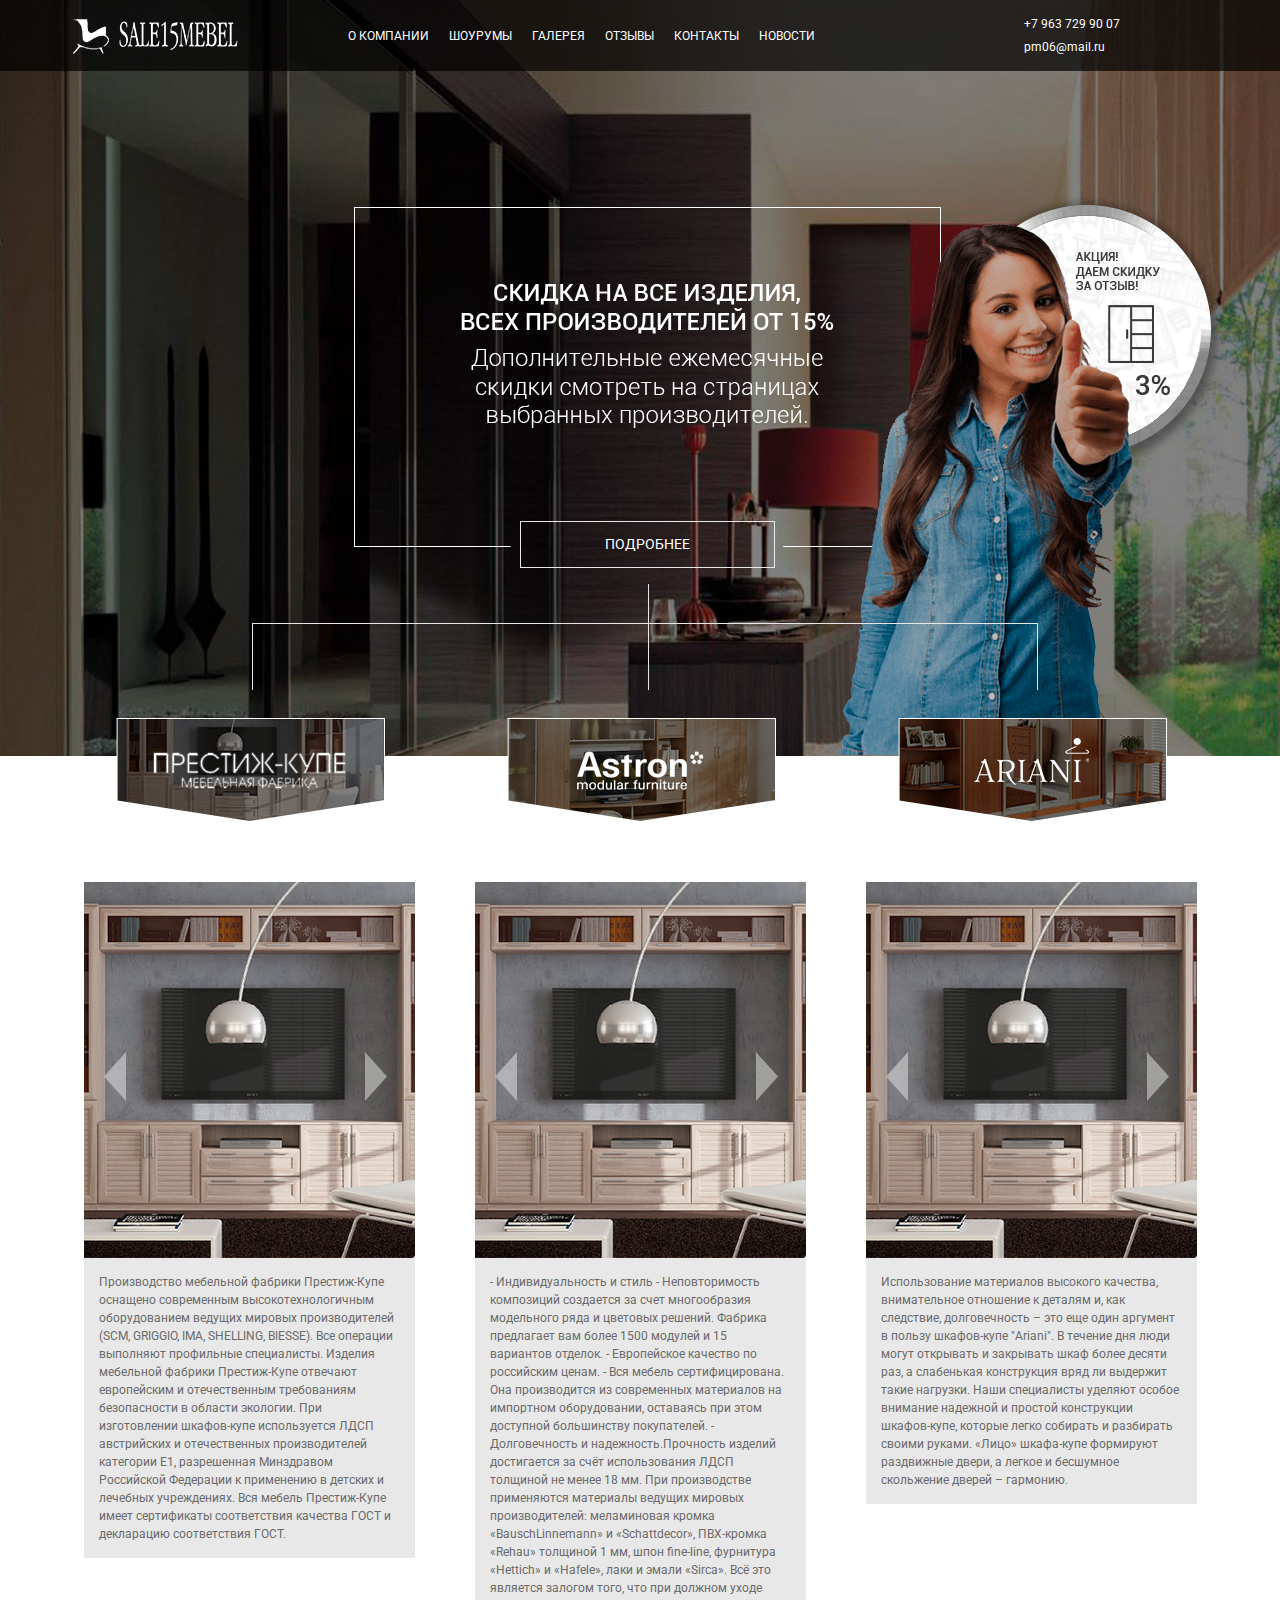
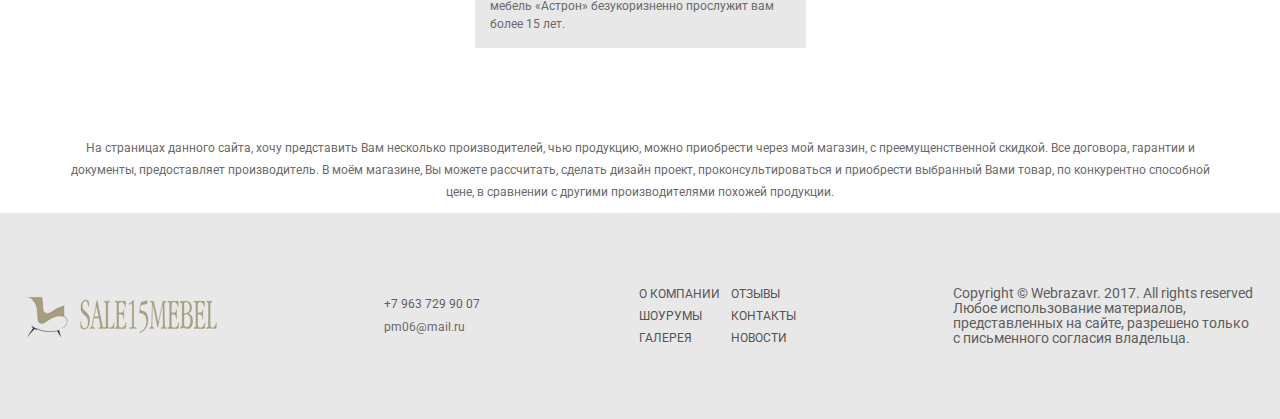
<file: index.html>
<!DOCTYPE html>
<html lang="ru">
	<head>
		<meta charset="utf-8">
		<title>SALE15MEBEL</title>
		<link href="css/normalize.css" rel="stylesheet">
		<link href="css/bootstrap.css" rel="stylesheet" >
		<link href="css/style.css" rel="stylesheet">
		<link rel="stylesheet" href="https://opensource.keycdn.com/fontawesome/4.6.3/font-awesome.min.css">
		<link rel="stylesheet" type="text/css" href="slick/slick.css"/>
    <link rel="stylesheet" type="text/css" href="slick/slick-theme.css"/>
    <link rel="stylesheet" href="css/media.css">
		<link rel="shortcut icon" href="img/favicon.ico" type="image/x-icon">
		<link href="https://fonts.googleapis.com/css?family=Roboto:400,700&amp;subset=cyrillic" rel="stylesheet">

		
		
	</head>

	<body>

	<div class="wrapper">

		<header class="header_main">


		
		<!-- MOBILE MENU -->

		<div class="toggle-mnu">
	  <i class="fa fa-bars" aria-hidden="true"></i> <!-- иконка выбрасывания -->
	                   
	  <ul class="mobile-mnu"> <!-- само меню -->
		  <i class="fa fa-times close-mnu" aria-hidden="true"></i>
		  <li class="mobile-item-menu"><a href="about_us.html">О компании</a></li>
			<li class="mobile-item-menu"><a href="show.html">Шоурумы</a></li>
			<li class="mobile-item-menu"><a href="galery.html">Галерея</a></li>
			<li class="mobile-item-menu"><a href="feedback.html">Отзывы</a></li>
			<li class="mobile-item-menu"><a href="contacts.html">Контакты</a></li>
			<li class="mobile-item-menu"><a href="news.html">Новости</a></li>		
												    
	    <div class="wr-search wr-search-mob"> <!-- поиск -->
	      <form action="#" class="formHidden">
	        <div class="search_tel">
	 		      <input type="text" name="search" placeholder="Поиск по сайту">                               
	          <button type="submit"><i class="fa fa-search" aria-hidden="true"></i></button>
	        </div>
	      </form>
	    </div> <!-- wr-search -->

	  </ul> <!-- mobile-mnu -->

	</div> <!-- toggle-mnu -->



			<!-- MENU -->

			<div class="menu">
				

					<ul class="menu_list container">
						<li>
							<div class="logo">
								<a href="index.html"><img src="img/logo.png" alt="logo"></a>
							</div>
						</li>

						<li>
							<ul class="navigation">
						
								<li class="point"><a href="about_us.html">О компании</a></li>
								<li class="point"><a href="show.html">Шоурумы</a></li>
								<li class="point"><a href="galery.html">Галерея</a></li>
								<li class="point"><a href="feedback.html">Отзывы</a></li>
								<li class="point"><a href="contacts.html">Контакты</a></li>
								<li class="point"><a href="news.html">Новости</a></li>

							</ul>

						</li>
					

						<li class="contacts"> 
							<span class="tel"><a href="tel:+79637299007" id="noblue"> <i class="fa fa-phone" aria-hidden="true"></i>+7 963 729 90 07</a></span><br>
							<span class="mail"><i class="fa fa-envelope" aria-hidden="true"></i>pm06@mail.ru</span>
						</li>

					</ul>
				</div>

		</header>

		<main class="main_page">
			<div class="cell">
				<img src="img/main.jpg" alt="" class="main_img">
				
				<div class="container">
					<img src="img/main_upon.png" alt="" class="main_upon">
					<img src="img/upon_mini.png" alt="" class="upon_mini">
					<a href="sales.html" class="btn">Подробнее</a>
				</div>

				
			</div>

			<div class="producers">
				
				<div class="first info_slider">
					<div class="icon">
						<a href="#">
							<img src="img/prestij.png" alt="">
						</a>
					</div>
					<div class="slider">
						<!-- Carousel -->
						<div id="carousel-example-generic_1" class="carousel slide carousel_comments" data-ride="carousel">
						<!-- Wrapper for slides -->
						<div class="carousel-inner">
								<div class="comment item active">
									<!-- Static Header -->
										<div class="header-text">
											<img src="img/slider.jpg" alt="Фотография" class="comments_img">
												<!-- <p>Производство мебельной фабрики Престиж-Купе оснащено современным высокотехнологичным оборудованием ведущих мировых производителей (SCM, GRIGGIO, IMA, SHELLING, BIESSE). Все операции выполняют профильные специалисты. Изделия мебельной фабрики Престиж-Купе отвечают европейским и отечественным требованиям безопасности в области экологии. При изготовлении шкафов-купе используется ЛДСП австрийских и отечественных производителей категории Е1, разрешенная Минздравом Российской Федерации к применению в детских и лечебных учреждениях. Вся мебель Престиж-Купе имеет сертификаты соответствия качества ГОСТ и декларацию соответствия ГОСТ.</p> -->
										</div><!-- /header-text -->
								</div>
								<div class="item">
									<div class="header-text">
											<img src="img/slider.jpg" alt="Фотография" class="comments_img">
												<!-- <p>Lorem ipsum dolor sit amet, consectetur adipisicing elit. Illum quas quo at sed ipsum perferendis, blanditiis iste hic dolore veniam. Officiis voluptatem soluta qui dolore error praesentium consequuntur quidem architecto dicta, sunt ipsum impedit aspernatur consequatur voluptatibus quam velit alias aliquid ab natus cupiditate a similique. Officia ex, delectus dicta.</p> -->
										</div>
								</div>
								<div class="item">
									<div class="header-text">
											<img src="img/slider.jpg" alt="Фотография" class="comments_img">
												<!-- <p>Lorem ipsum dolor sit amet, consectetur adipisicing elit. Illum quas quo at sed ipsum perferendis, blanditiis iste hic dolore veniam. Officiis voluptatem soluta qui dolore error praesentium consequuntur quidem architecto dicta, sunt ipsum impedit aspernatur consequatur voluptatibus quam velit alias aliquid ab natus cupiditate a similique. Officia ex, delectus dicta.</p> -->
										</div>
								</div>
						</div>
						<!-- Controls -->
						<a class="left carousel-control" href="#carousel-example-generic_1" data-slide="prev">
								<span></span>
						</a>
						<a class="right carousel-control" href="#carousel-example-generic_1" data-slide="next">
								<span></span>
						</a>
					</div><!-- /carousel -->
					<div class="carousel_text">
						<p>Производство мебельной фабрики Престиж-Купе оснащено современным высокотехнологичным оборудованием ведущих мировых производителей (SCM, GRIGGIO, IMA, SHELLING, BIESSE). Все операции выполняют профильные специалисты. Изделия мебельной фабрики Престиж-Купе отвечают европейским и отечественным требованиям безопасности в области экологии. При изготовлении шкафов-купе используется ЛДСП австрийских и отечественных производителей категории Е1, разрешенная Минздравом Российской Федерации к применению в детских и лечебных учреждениях. Вся мебель Престиж-Купе имеет сертификаты соответствия качества ГОСТ и декларацию соответствия ГОСТ.</p>
					</div>
					</div>
					
				</div>

				<div class="second info_slider">
					<div class="icon">
						<a href="#">
							<img src="img/astron.png" alt="">
						</a>
					</div>
					<div class="slider">
						<!-- Carousel -->
						<div id="carousel-example-generic_2" class="carousel slide carousel_comments" data-ride="carousel">
						<!-- Wrapper for slides -->
						<div class="carousel-inner">
								<div class="comment item active">
									<!-- Static Header -->
										<div class="header-text">
											<img src="img/slider.jpg" alt="Фотография" class="comments_img"> 
										</div><!-- /header-text -->
								</div>
								<div class="item">
									<div class="header-text">
											<img src="img/slider.jpg" alt="Фотография" class="comments_img">
										</div>
								</div>
								<div class="item">
									<div class="header-text">
											<img src="img/slider.jpg" alt="Фотография" class="comments_img">
										</div>
								</div>
						</div>
						<!-- Controls -->
						<a class="left carousel-control" href="#carousel-example-generic_2" data-slide="prev">
								<span></span>
						</a>
						<a class="right carousel-control" href="#carousel-example-generic_2" data-slide="next">
								<span></span>
						</a>
					</div><!-- /carousel -->

					<div class="carousel_text">
						<p>-  Индивидуальность и стиль
- Неповторимость композиций создается за счет многообразия модельного ряда и цветовых решений. Фабрика предлагает вам более 1500 модулей и 15 вариантов отделок.
-  Европейское качество по российским ценам.
- Вся мебель сертифицирована. Она производится из современных материалов на импортном оборудовании, оставаясь при этом доступной большинству покупателей.
-  Долговечность и надежность.Прочность изделий достигается за счёт использования ЛДСП толщиной не менее 18 мм. При производстве применяются материалы ведущих мировых производителей: меламиновая кромка «BauschLinnemann» и «Schattdecor», ПВХ-кромка «Rehau» толщиной 1 мм, шпон fine-line, фурнитура «Hettich» и «Hafele», лаки и эмали «Sirca».
Всё это является залогом того, что при должном уходе мебель «Астрон» безукоризненно прослужит вам более 15 лет. </p>
					</div>
					</div>
					
				</div>

				<div class="third info_slider">
					<div class="icon">
						<a href="#">
							<img src="img/ariani.png" alt="">
						</a>
					</div>
					<div class="slider">
						<!-- Carousel -->
						<div id="carousel-example-generic_3" class="carousel slide carousel_comments" data-ride="carousel">
						<!-- Wrapper for slides -->
						<div class="carousel-inner">
								<div class="comment item active">
									<!-- Static Header -->
										<div class="header-text">
											<img src="img/slider.jpg" alt="Фотография" class="comments_img">
										</div><!-- /header-text -->
								</div>
								<div class="item">
									<div class="header-text">
											<img src="img/slider.jpg" alt="Фотография" class="comments_img">
										</div>
								</div>
								<div class="item">
									<div class="header-text">
											<img src="img/slider.jpg" alt="Фотография" class="comments_img">
										</div>
								</div>
						</div>
						<!-- Controls -->
						<a class="left carousel-control" href="#carousel-example-generic_3" data-slide="prev">
								<span></span>
						</a>
						<a class="right carousel-control" href="#carousel-example-generic_3" data-slide="next">
								<span></span>
						</a>
					</div><!-- /carousel -->

					<div class="carousel_text">
						<p>Использование материалов высокого качества, внимательное отношение к деталям и, как следствие, долговечность – это еще один аргумент в пользу шкафов-купе "Ariani". В течение дня люди могут открывать и закрывать шкаф более десяти раз, а слабенькая конструкция вряд ли выдержит такие нагрузки. Наши специалисты уделяют особое внимание надежной и простой конструкции шкафов-купе, которые легко собирать и разбирать своими руками. «Лицо» шкафа-купе формируют раздвижные двери, а легкое и бесшумное скольжение дверей – гармонию.</p>
					</div>
					</div>
					
				</div>

				
			</div>


		<!-- MAIN INFO ABOUT WEBSITE -->
		<div class="main_website_info container">
			<p>На страницах данного сайта, хочу представить Вам несколько производителей, чью продукцию, можно приобрести через мой магазин, с преемущенственной скидкой. Все договора, гарантии и документы, предоставляет производитель. В моём магазине, Вы можете рассчитать, сделать дизайн проект, проконсультироваться и приобрести выбранный Вами товар, по конкурентно способной цене, в сравнении с другими производителями похожей продукции.</p>
		</div>
		

		</main>

		<footer class="main_footer">

			<ul class="footer_nav">
				<li>
					<a href="index.html" class="logo_f">
						<img src="img/logo_f.png" alt="">
					</a>
				</li>

				<li class="contacts"> 
					<span class="tel"><a href="tel:+79637299007" id="noblue"> <i class="fa fa-phone" aria-hidden="true"></i>+7 963 729 90 07</a></span><br>
					<span class="mail"><i class="fa fa-envelope" aria-hidden="true"></i>pm06@mail.ru</span>
				</li>

				<li>
					<ul class="mini_menu">
						<li><a href="about_us.html">О компании</a></li>
						<li><a href="show.html">Шоурумы</a></li>
						<li><a href="galery.html">Галерея</a></li>
					</ul>
				</li>

				<li>
					<ul class="mini_menu">
						<li><a href="feedback.html">Отзывы</a></li>
						<li><a href="contacts.html">Контакты</a></li>
						<li><a href="news.html">Новости</a></li>
					</ul>
				</li>

				<li>
					<a href="http://webrazavr.ru/" class="copyright">Copyright © Webrazavr. 2017. All rights reserved <br>
						Любое использование материалов,
						представленных на сайте, разрешено только
						с письменного согласия владельца.</a>
				</li>

			</ul>

			</footer>

	

	
		
		
   			<script src="https://cdnjs.cloudflare.com/ajax/libs/jquery/1.10.2/jquery.min.js"></script>
 
        <script type="text/javascript" src="slick/slick.min.js"></script>
        <script type="text/javascript" src="js/js.js"></script>
        <script src="js/jquery-3.1.1.min.js"></script> 
				<script src="js/bootstrap.min.js"></script>

		</div>

	</body>
</html>
</file>
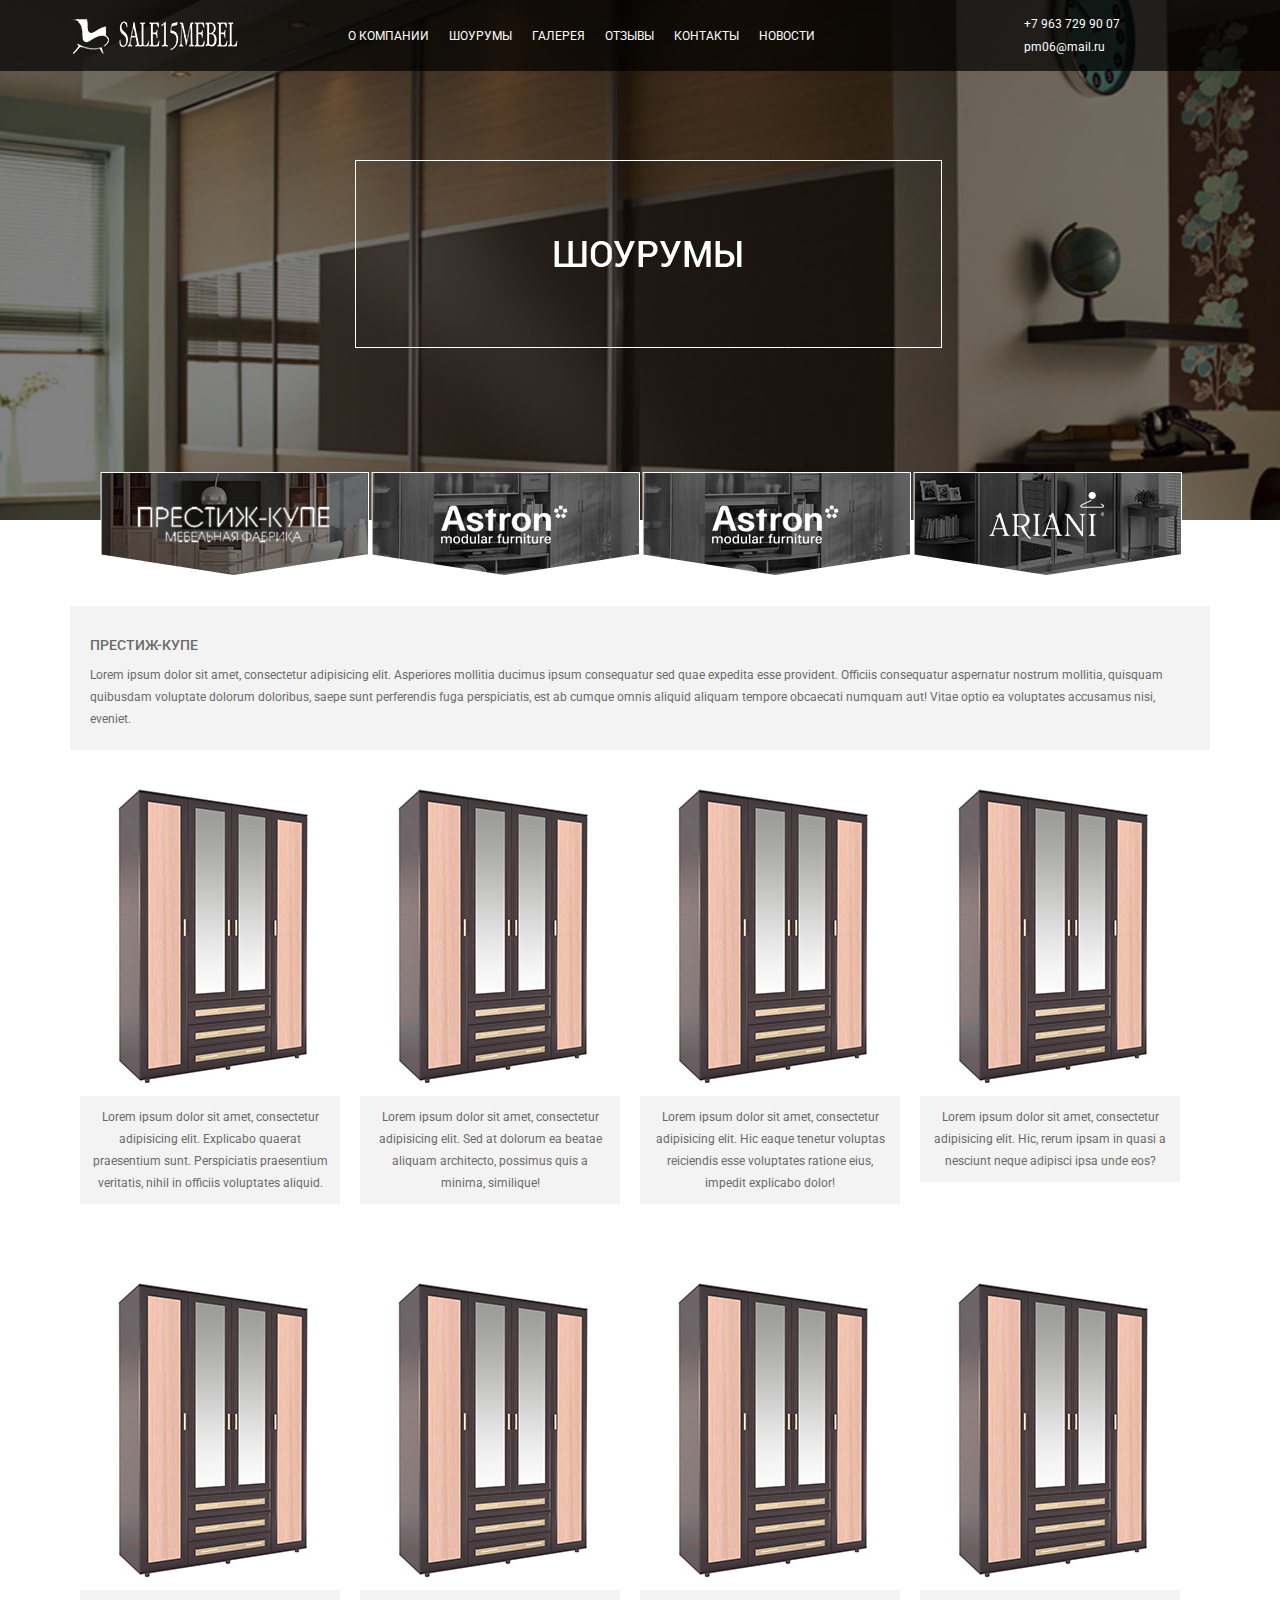
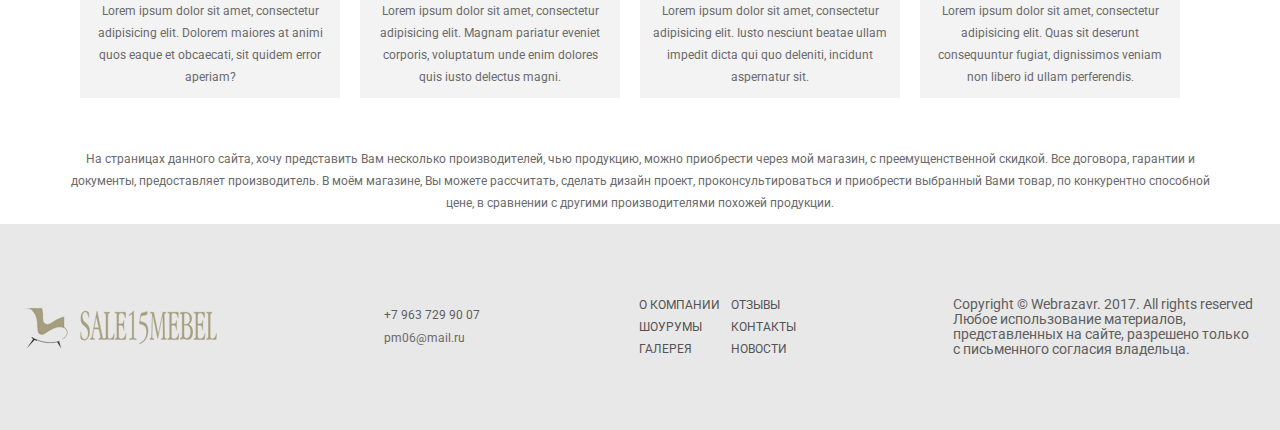
<file: show.html>
<!DOCTYPE html>
<html lang="ru">
	<head>
		<meta charset="utf-8">
		<title>SALE15MEBEL</title>
		<link href="css/normalize.css" rel="stylesheet">
		<link href="css/bootstrap.css" rel="stylesheet" >
		<link href="css/style.css" rel="stylesheet">
		<link rel="stylesheet" href="https://opensource.keycdn.com/fontawesome/4.6.3/font-awesome.min.css">
		<link rel="stylesheet" type="text/css" href="slick/slick.css"/>
    <link rel="stylesheet" type="text/css" href="slick/slick-theme.css"/>
    <link rel="stylesheet" href="css/media.css">
		<link rel="shortcut icon" href="img/favicon.ico" type="image/x-icon">
		<link href="https://fonts.googleapis.com/css?family=Roboto:400,700&amp;subset=cyrillic" rel="stylesheet">

		
		
	</head>

	<body>

	<div class="wrapper">

		<header class="header_main">


		
		<!-- MOBILE MENU -->

		<div class="toggle-mnu">
	  <i class="fa fa-bars" aria-hidden="true"></i> <!-- иконка выбрасывания -->
	                   
	  <ul class="mobile-mnu"> <!-- само меню -->
		  <i class="fa fa-times close-mnu" aria-hidden="true"></i>
		  <li class="mobile-item-menu"><a href="about_us.html">О компании</a></li>
			<li class="mobile-item-menu"><a href="show.html">Шоурумы</a></li>
			<li class="mobile-item-menu"><a href="galery.html">Галерея</a></li>
			<li class="mobile-item-menu"><a href="feedback.html">Отзывы</a></li>
			<li class="mobile-item-menu"><a href="contacts.html">Контакты</a></li>
			<li class="mobile-item-menu"><a href="news.html">Новости</a></li>		
												    
	    <div class="wr-search wr-search-mob"> <!-- поиск -->
	      <form action="#" class="formHidden">
	        <div class="search_tel">
	 		      <input type="text" name="search" placeholder="Поиск по сайту">                               
	          <button type="submit"><i class="fa fa-search" aria-hidden="true"></i></button>
	        </div>
	      </form>
	    </div> <!-- wr-search -->

	  </ul> <!-- mobile-mnu -->

	</div> <!-- toggle-mnu -->



			<!-- MENU -->

			<div class="menu">
				

					<ul class="menu_list container">
						<li>
							<div class="logo">
								<a href="index.html"><img src="img/logo.png" alt="logo"></a>
							</div>
						</li>

						<li>
							<ul class="navigation">
						
								<li class="point"><a href="about_us.html">О компании</a></li>
								<li class="point"><a href="show.html">Шоурумы</a></li>
								<li class="point"><a href="galery.html">Галерея</a></li>
								<li class="point"><a href="feedback.html">Отзывы</a></li>
								<li class="point"><a href="contacts.html">Контакты</a></li>
								<li class="point"><a href="news.html">Новости</a></li>

							</ul>

						</li>
					

						<li class="contacts"> 
							<span class="tel"><a href="tel:+79637299007" id="noblue"> <i class="fa fa-phone" aria-hidden="true"></i>+7 963 729 90 07</a></span><br>
							<span class="mail"><i class="fa fa-envelope" aria-hidden="true"></i>pm06@mail.ru</span>
						</li>

					</ul>
				</div>

		</header>

		<main class="main_page">
			<div class="cell">
				<img src="img/show.jpg" alt="" class="show_img">
				
				<div class="container">
					<img src="img/show_sign.png" alt="" class="show_sign">
				</div>

				
			</div>

			<div class="show_prod">

				<div class="show_icon opened">
					<a href="#">
						<img src="img/prestij.png" alt="">
					</a>
				</div>

				<div class="show_icon ">
					<a href="#">
						<img src="img/astron.png" alt="">
					</a>
				</div>

				<div class="show_icon ">
					<a href="#">
						<img src="img/astron.png" alt="">
					</a>
				</div>

				<div class="show_icon ">
					<a href="#">
						<img src="img/ariani.png" alt="">
					</a>
				</div>

			</div>

			<div class="show_info container">
				<div class="info_text">
					<h1>Престиж-купе</h1>
					<p>Lorem ipsum dolor sit amet, consectetur adipisicing elit. Asperiores mollitia ducimus ipsum consequatur sed quae expedita esse provident. Officiis consequatur aspernatur nostrum mollitia, quisquam quibusdam voluptate dolorum doloribus, saepe sunt perferendis fuga perspiciatis, est ab cumque omnis aliquid aliquam tempore obcaecati numquam aut! Vitae optio ea voluptates accusamus nisi, eveniet.</p>
				</div>

				<ul class="show_list">
					<li>
						<img src="img/wardrobe.jpg" alt="">
						<p>Lorem ipsum dolor sit amet, consectetur adipisicing elit. Explicabo quaerat praesentium sunt. Perspiciatis praesentium veritatis, nihil in officiis voluptates aliquid.</p>
					</li>
					<li>
						<img src="img/wardrobe.jpg" alt="">
						<p>Lorem ipsum dolor sit amet, consectetur adipisicing elit. Sed at dolorum ea beatae aliquam architecto, possimus quis a minima, similique!</p>
					</li>
					<li>
						<img src="img/wardrobe.jpg" alt="">
						<p>Lorem ipsum dolor sit amet, consectetur adipisicing elit. Hic eaque tenetur voluptas reiciendis esse voluptates ratione eius, impedit explicabo dolor!</p>
					</li>
					<li>
						<img src="img/wardrobe.jpg" alt="">
						<p>Lorem ipsum dolor sit amet, consectetur adipisicing elit. Hic, rerum ipsam in quasi a nesciunt neque adipisci ipsa unde eos?</p>
					</li>
					<li>
						<img src="img/wardrobe.jpg" alt="">
						<p>Lorem ipsum dolor sit amet, consectetur adipisicing elit. Dolorem maiores at animi quos eaque et obcaecati, sit quidem error aperiam?</p>
					</li>
					<li>
						<img src="img/wardrobe.jpg" alt="">
						<p>Lorem ipsum dolor sit amet, consectetur adipisicing elit. Magnam pariatur eveniet corporis, voluptatum unde enim dolores quis iusto delectus magni.</p>
					</li>
					<li>
						<img src="img/wardrobe.jpg" alt="">
						<p>Lorem ipsum dolor sit amet, consectetur adipisicing elit. Iusto nesciunt beatae ullam impedit dicta qui quo deleniti, incidunt aspernatur sit.</p>
					</li>
					<li>
						<img src="img/wardrobe.jpg" alt="">
						<p>Lorem ipsum dolor sit amet, consectetur adipisicing elit. Quas sit deserunt consequuntur fugiat, dignissimos veniam non libero id ullam perferendis.</p>
					</li>
				</ul>
			</div>




		<!-- MAIN INFO ABOUT WEBSITE -->
		<div class="main_website_info container">
			<p>На страницах данного сайта, хочу представить Вам несколько производителей, чью продукцию, можно приобрести через мой магазин, с преемущенственной скидкой. Все договора, гарантии и документы, предоставляет производитель. В моём магазине, Вы можете рассчитать, сделать дизайн проект, проконсультироваться и приобрести выбранный Вами товар, по конкурентно способной цене, в сравнении с другими производителями похожей продукции.</p>
		</div>
		

		</main>

		<footer class="main_footer">

			<ul class="footer_nav">
				<li>
					<a href="index.html" class="logo_f">
						<img src="img/logo_f.png" alt="">
					</a>
				</li>

				<li class="contacts"> 
					<span class="tel"><a href="tel:+79637299007" id="noblue"> <i class="fa fa-phone" aria-hidden="true"></i>+7 963 729 90 07</a></span><br>
					<span class="mail"><i class="fa fa-envelope" aria-hidden="true"></i>pm06@mail.ru</span>
				</li>

				<li>
					<ul class="mini_menu">
						<li><a href="about_us.html">О компании</a></li>
						<li><a href="show.html">Шоурумы</a></li>
						<li><a href="galery.html">Галерея</a></li>
					</ul>
				</li>

				<li>
					<ul class="mini_menu">
						<li><a href="feedback.html">Отзывы</a></li>
						<li><a href="contacts.html">Контакты</a></li>
						<li><a href="news.html">Новости</a></li>
					</ul>
				</li>

				<li>
					<a href="http://webrazavr.ru/" class="copyright">Copyright © Webrazavr. 2017. All rights reserved <br>
						Любое использование материалов,
						представленных на сайте, разрешено только
						с письменного согласия владельца.</a>
				</li>

			</ul>

			</footer>

	

	
		
		
   			<script src="https://cdnjs.cloudflare.com/ajax/libs/jquery/1.10.2/jquery.min.js"></script>
 
        <script type="text/javascript" src="slick/slick.min.js"></script>
        <script type="text/javascript" src="js/js.js"></script>
        <script src="js/jquery-3.1.1.min.js"></script> 
				<script src="js/bootstrap.min.js"></script>

		</div>

	</body>
</html>
</file>
<file: css/style.css>
* {
	margin: 0;
	padding: 0;
}

html {
	height: 100%;
}

body {
	width: 100vw;
	height: 100%;
	margin: 0 auto;
	box-sizing: border-box;
	
	font-size: 120%;
	font-family: "Roboto", sans-serif;
	line-height: 22px;

	overflow-x: hidden;
	color: #6a6a6a;

}

ul {
	list-style: none;
	padding-left: 0;
}

main {
	-webkit-box-flex: 1;
	-webkit-flex: 1 0 auto;
	    -ms-flex: 1 0 auto;
	        flex: 1 0 auto;
}

li a,
li a:hover,
li a:visited {
	text-decoration: none;
}

.btn {
	border-radius: 0;
}

.btn:hover {
	-webkit-transition: 0.5s;
	transition: 0.5s;
}

div {
	cursor: default;
}

.wrapper {
	display: -webkit-box;
	display: -webkit-flex;
	display: -ms-flexbox;
	display: flex;
  -webkit-box-orient: vertical;
  -webkit-box-direction: normal;
  -webkit-flex-direction: column;
      -ms-flex-direction: column;
          flex-direction: column;
  height: 100%;
}

	#noblue, 
	#noblue:visited,
	#noblue:hover {
		list-style: none;
		text-decoration: none;
		color: #fff;
	}



/*Мобильное меню*/

	.toggle-mnu {
		position: absolute;
		left: 0;
		top: 0;
		z-index: 999;

			display: none;
			font-size: 120%;

	}

	.toggle-mnu .fa:hover {
			cursor: pointer;
	}

	.toggle-mnu .fa {
		margin-left: 50px;
			color: #000;
			vertical-align: top;
	}

	.mobile-mnu {
			position: fixed;
			top: -1250px;
			right: 0;    
			z-index: 100000;
			padding-top: 50px;

			display: -webkit-box;

			display: -webkit-flex;

			display: -ms-flexbox;

			display: flex;
			-webkit-box-orient: vertical;
			-webkit-box-direction: normal;
			-webkit-flex-direction: column;
					-ms-flex-direction: column;
							flex-direction: column; 
			-webkit-box-align: center; 
			-webkit-align-items: center; 
					-ms-flex-align: center; 
							align-items: center;
			-webkit-flex-wrap: wrap;
					-ms-flex-wrap: wrap;
							flex-wrap: wrap;
			width: 100%;   
			height: 100%;

			background-color: #fff;
			-webkit-transition: all .5s;
			transition: all .5s;
			-webkit-transform: translateY(-200%);
					-ms-transform: translateY(-200%);
							transform: translateY(-200%);
	}

	.mobile-mnu.on {
			-webkit-transform: translateY(0);
					-ms-transform: translateY(0);
							transform: translateY(0);
			top: 0;
	}

	.mobile-mnu .fa {
			position: absolute;
			font-size: 140%;
			top: 15px;
			right: 20px;
			width: 20px;
			height: 20px;
			z-index: 1000000;
			color: #000;
	}

	.mobile-mnu .fa:hover {
			cursor: pointer;
	}

	.mobile-item-menu {
		height: 50px;
			font-family: "Myriad";
			padding: 5px;
			font-size: 90%;
		 
			list-style: none;
	}

	.mobile-item-menu a {
		height: 100%;
			color: #000;
			text-decoration: none;
			 opacity: .7;
			-webkit-transition: all .5s;
			transition: all .5s;
			font-family: "Myriad";
			text-transform: uppercase;
	}

	.mobile-item-menu:last-child {
			padding-right: 0 !important;
	}

	.mobile-item-menu a:hover {
		 
			text-decoration: none;
			color: #000;
			opacity: 1 !important;
	}

	.mobile-item-menu a:active, .mobile-item-menu a:focus {
			color: #000 !important;
	}

	.mobile-mnu .submenu-display .submenu.vis {
			display: block;
	}

	.mobile-mnu .mobile-item-menu .submenu li a {
			text-transform: none; 
			font-size: 18px;
	}

	.mobile-mnu .mobile-item-menu .submenu li a:hover {
			text-decoration: underline;
			text-shadow: none;
	}

	.mobile-mnu .mobile-item-menu .submenu li {
			padding: 7px 0;
			line-height: 1;
			font-size: 18px;
	}

	.wr-search-mob .fa {
			font-size: 18px;
	}

	.mobile-mnu .submenu-display .submenu.vis {
			display: block;
	}

	.mobile-mnu .wr-search .formHidden input {
			font-size: 18px;
			padding-left: 20px;
			padding-right: 5px;
	}

	.mobile-mnu .wr-search button {
		position: relative;
			background: transparent;
			width: 25px;
			height: 25px;
			border: none;
			font-size: 200%;
	}

	.mobile-mnu .wr-search .fa {
		color: #000;
		font-size: 50%;
		top: 4px;
		left: -45px;
	}




/*MENU*/

.menu {
	position: relative;
	z-index: 2;

	-webkit-box-flex: 1;

	-webkit-flex: 1 0 auto;

	    -ms-flex: 1 0 auto;

	        flex: 1 0 auto;

	display: block;
	width: 100%;
	height: 71px;

	background-color: rgba(0, 0, 0, 0.7);
}

.menu_list {
	display: -webkit-box;
	display: -webkit-flex;
	display: -ms-flexbox;
	display: flex;
	-webkit-box-align: center;
	-webkit-align-items: center;
	    -ms-flex-align: center;
	        align-items: center;

	height: 71px;
}

.logo {
	margin-right: 100px;
}

.navigation {
	display: -webkit-box;
	display: -webkit-flex;
	display: -ms-flexbox;
	display: flex;
	-webkit-box-align: center;
	-webkit-align-items: center;
	    -ms-flex-align: center;
	        align-items: center;
	
}

.navigation li {
	display: -webkit-box;
	display: -webkit-flex;
	display: -ms-flexbox;
	display: flex;
	-webkit-flex-shrink: 0;
	    -ms-flex-negative: 0;
	        flex-shrink: 0;
	height: 71px;

	text-transform: uppercase;
}

.navigation a {
	display: -webkit-box;
	display: -webkit-flex;
	display: -ms-flexbox;
	display: flex;
	-webkit-box-align: center;
	-webkit-align-items: center;
	    -ms-flex-align: center;
	        align-items: center;

	padding: 0 10px;

	color: #fff;
}

.navigation a:hover {
	color: #000;

	background: #fff;
}

.menu_list .contacts {
	-webkit-flex-shrink: 0;
	    -ms-flex-negative: 0;
	        flex-shrink: 0;
	margin-left: 17%;

	color: #fff;
}


.tel i,
.mail i {	
	margin-right: 5px;
	font-size: 10px;
}


/*MAIN PAGE*/

.main_page {
	position: relative;
	z-index: 1;
	margin-top: -71px;
}

.main_img {
	position: relative;
	z-index: 3;

	width: 100%;
	height: 756px;
}

.main_upon {
	position: relative;
	z-index: 989;

	margin-top: -586px;
	margin-left: 16%;
}

.upon_mini { 
	display: none;
}

.cell .container {
	position: relative;
}

.cell .btn {
	position: absolute;
	bottom: 210px;
	left: 465px;
	z-index: 999999;
	
	display: block;
	width: 255px;
  height: 47px;
  border: solid 1px #e8e8e8;

  font-size: 120%;
  text-transform: uppercase;
  line-height: 33px;

  color: #fff;
}

.cell .btn:hover {
	background-color: #fff;
	color: #000;
}



.producers {
	position: relative;
	z-index: 999990;

	display: -webkit-box;

	display: -webkit-flex;

	display: -ms-flexbox;

	display: flex;
	-webkit-box-pack: center;
	-webkit-justify-content: center;
	    -ms-flex-pack: center;
	        justify-content: center;

	margin-top: -60px;
	margin-bottom: 79px;
}

.producers .first {
	margin-right: 60px;
}

.producers .second {
	margin-right: 60px;
}

.producers .icon {
	display: -webkit-box;
	display: -webkit-flex;
	display: -ms-flexbox;
	display: flex;
	-webkit-box-pack: center;
	-webkit-justify-content: center;
	    -ms-flex-pack: center;
	        justify-content: center;

	margin-bottom: 60px;
}


/*CAROUSEL*/

.info_slider {
	width: 331px;
}

.carousel {
	width: 331px;
}

.carousel_comments {
			display: block;
			text-align: center;
			width: 331px;
			
			
		}

		.carousel-control {
			width: 0;
		}

		.comments_img {
			width: 331px;
  		height: 376px;

			/*object-fit: cover;*/

		}

		.carousel_text p {
			width: 100%;
			padding: 15px;

			font-size: 100%;
			line-height: 18px;
			text-transform: none;

			background-color: #e8e8e8;
		}

		.carousel_comments .carousel-control.left span {
			position: absolute;
			top: 170px;
			left: 20px;
			z-index: 5;
			display: inline-block;

			padding: 15px;
			height: 50px;

			background: transparent url(../img/slide_left.png) no-repeat;
		}

		.carousel_comments .carousel-control.right span {
			position: absolute;
			top: 170px;
			right: 20px;
			z-index: 5;

			display: inline-block;
			padding: 15px;
			height: 50px;

			background: transparent url(../img/slide_right.png) no-repeat;
		}

.main_website_info {
	display: block;
	text-align: center;
}
/*FOOTER*/

.main_footer {
	display: -webkit-box;
	display: -webkit-flex;
	display: -ms-flexbox;
	display: flex;
	-webkit-box-pack: center;
	-webkit-justify-content: center;
	    -ms-flex-pack: center;
	        justify-content: center;
	-webkit-box-flex: 0;
	-webkit-flex: 0 0 auto;
	    -ms-flex: 0 0 auto;
	        flex: 0 0 auto;

	height: 206px;
	width: 100%;
	background-color: #e8e8e8;
}

.main_footer .footer_nav {
	height: 100%;
	display: -webkit-box;
	display: -webkit-flex;
	display: -ms-flexbox;
	display: flex;
	-webkit-box-align: center;
	-webkit-align-items: center;
	    -ms-flex-align: center;
	        align-items: center;
	-webkit-box-pack: center;
	-webkit-justify-content: center;
	    -ms-flex-pack: center;
	        justify-content: center;

	margin: 0;
}

.logo_f {
	margin-right: 162px;
}

.footer_nav .contacts {
	-webkit-flex-shrink: 0;
	    -ms-flex-negative: 0;
	        flex-shrink: 0;
	width: 150px;
	margin-right: 110px;
}

.footer_nav .contacts a {
	color: #5e5e5e !important;
}

.mini_menu {
	width: 82px;
	margin-right: 10px;

	text-transform: uppercase;
}

.mini_menu a {
	color: #535353;
}

.mini_menu a:hover {
	color: #fff;
}

.copyright {
	display: block;
	margin-left: 130px;
	width: 304px;	

	color: #5e5e5e;

	font-size: 120%;
	line-height: 15px;
}



/*ABOUT US*/

.about_page {
	display: -webkit-box;
	display: -webkit-flex;
	display: -ms-flexbox;
	display: flex;
	-webkit-box-pack: center;
	-webkit-justify-content: center;
	    -ms-flex-pack: center;
	        justify-content: center;
	-webkit-box-align: center;
	-webkit-align-items: center;
	    -ms-flex-align: center;
	        align-items: center;
	width: 100%;
	margin-top: -71px;

	background: #000 url(../img/about_us.jpg) no-repeat;
	background-size: cover;
}

.about_company {
	width: 915px;
	min-height: 616px;
	margin-top: 101px;
	margin-bottom: 30px;
	padding: 113px 47px;

	font-size: 120%;
	line-height: 28px;

	background-color: rgba(0, 0, 0, 0.6);
	color: #fff;
}

.about_company h1 {
	font-size: inherit;
	text-transform: uppercase;
}

.info_about {
	width: 823px;
	padding: 51px 92px;

	border-top: 1px solid #fff;
}





/*GALERY*/

.galery .sign {
	display: -webkit-box;
	display: -webkit-flex;
	display: -ms-flexbox;
	display: flex;
	-webkit-box-pack: center;
	-webkit-justify-content: center;
	    -ms-flex-pack: center;
	        justify-content: center;
	margin-top: 174px;
}

.popups {
	margin-top: 101px;
	margin-bottom: 30px;
	display: -webkit-box;
	display: -webkit-flex;
	display: -ms-flexbox;
	display: flex;
	-webkit-box-orient: horizontal;
	-webkit-box-direction: normal;
	-webkit-flex-direction: row;
	    -ms-flex-direction: row;
	        flex-direction: row;
	-webkit-box-pack: center;
	-webkit-justify-content: center;
	    -ms-flex-pack: center;
	        justify-content: center;
	-webkit-box-align: center;
	-webkit-align-items: center;
	    -ms-flex-align: center;
	        align-items: center;
	
	-webkit-flex-wrap: wrap;
	
	    -ms-flex-wrap: wrap;
	
	        flex-wrap: wrap;
}

.galery {
	width: 100%;
	margin-top: -71px;
	background: #000 url(../img/galery.jpg) no-repeat;
	background-size: cover;
}


.popups img {
	width: 90px;
	height: 210px;
	margin: 30px 20px;

	object-fit: cover;
}

.popups .main_pic_1 {
	margin-right: -20px;
}

.popups .big {
	width: 170px;
}


/*NEWS*/

.news {
	width: 100%;
	margin-top: -71px;
	display: -webkit-box;
	display: -webkit-flex;
	display: -ms-flexbox;
	display: flex;
	-webkit-box-pack: center;
	-webkit-justify-content: center;
	    -ms-flex-pack: center;
	        justify-content: center;

	background: black url(../img/news.jpg) no-repeat;
	background-size: cover;
}

.news_company {
	width: 535px;
	min-height: 500px;
	margin-top: 184px;
	margin-bottom: 100px;

	color: #fff;
}

.news_company h1 {
	font-size: 200%;
}

.news_company h2,
.news_company .event {
	font-size: 120%;
}

.news_company .event {
	width: 535px;

	border-top: 1px dotted #fff;
}


/*FEEDBACK*/

.feedback_page {
	display: -webkit-box;
	display: -webkit-flex;
	display: -ms-flexbox;
	display: flex;
	-webkit-box-pack: center;
	-webkit-justify-content: center;
	    -ms-flex-pack: center;
	        justify-content: center;
	-webkit-box-align: center;
	-webkit-align-items: center;
	    -ms-flex-align: center;
	        align-items: center;
	width: 100%;
	margin-top: -71px;

	background: black url(../img/feedback.jpg) no-repeat;
	background-size: cover;
}

.feedbacks_container {
	width: 915px;
	min-height: 616px;
	margin-top: 101px;
	margin-bottom: 30px;
	padding: 41px 46px;

	font-size: 100%;
	line-height: 28px;

	background-color: rgba(0, 0, 0, 0.6);
	color: #fff;
}

.feedbacks_container h1 {
	font-size: 120%;
	text-transform: uppercase;
}

.feedback {
	display: -webkit-box;
	display: -webkit-flex;
	display: -ms-flexbox;
	display: flex;
	padding-left: 40px;
}


.feedback img {
	width: 61px;
	height: 61px;
	-webkit-flex-shrink: 0;
	    -ms-flex-negative: 0;
	        flex-shrink: 0;
	margin-right: 16px;
	margin-bottom: 46px;
}

.feedbacks_container .feedback:nth-of-type(1) {
	padding-top: 41px; 
	border-top: 1px solid #fff;
}

.feedbacks_container .paginator {
	float: right;	
}

.feedbacks_container .paginator a {
	color: #fff;
}

.feedbacks_container .paginator a.current {
	text-decoration: underline;
	cursor: pointer;
}

.leave_feedback .btn {
		display: block;
	width: 255px;
  height: 47px;
  border: solid 1px #e8e8e8;
  margin: 0 auto;
  margin-top: 30px;

  font-size: 120%;
  text-transform: uppercase;
  line-height: 33px;

  color: #fff;
}

.leave_feedback .btn:hover {
	background-color: #fff;
	color: #000;
}



/*SALES*/


.sales_page {
	width: 100%;
	margin-top: -71px;

	background: white url(../img/sales.jpg) no-repeat;
	background-size: cover;
}

.sales_content {
	display: -webkit-box;
	display: -webkit-flex;
	display: -ms-flexbox;
	display: flex;
	-webkit-box-pack: center;
	-webkit-justify-content: center;
	    -ms-flex-pack: center;
	        justify-content: center;
	margin-bottom: 130px;
	margin-top: 283px;

	color: #fff;
}

.sales_content h2 {
	display: block;
	font-size: 130%;
	text-transform: uppercase;
	text-align: center;
}

.terms,
.payment {
	display: -webkit-box;
	display: -webkit-flex;
	display: -ms-flexbox;
	display: flex;
	-webkit-box-orient: vertical;
	-webkit-box-direction: normal;
	-webkit-flex-direction: column;
	    -ms-flex-direction: column;
	        flex-direction: column;
	-webkit-box-pack: center;
	-webkit-justify-content: center;
	    -ms-flex-pack: center;
	        justify-content: center;
	-webkit-box-align: center;
	-webkit-align-items: center;
	    -ms-flex-align: center;
	        align-items: center;
	width: 440px;
	min-height: 355px;
	margin-left: 50px;
	margin-right: 50px;
	padding: 20px;

	font-size: 130%;

	background-color: rgba(0, 0, 0, 0.6);
}


/*CONTACTS*/

.contacts_container {
	display: -webkit-box;
	display: -webkit-flex;
	display: -ms-flexbox;
	display: flex;
	-webkit-box-pack: center;
	-webkit-justify-content: center;
	    -ms-flex-pack: center;
	        justify-content: center;
	-webkit-flex-wrap: wrap;
	    -ms-flex-wrap: wrap;
	        flex-wrap: wrap;

	width: 805px;
	margin-top: 180px;
	margin-bottom: 30px;

	color: #fff;
}

.contact_way {
	margin-right: 50px;
	margin-top: 100px;
	font-size: 120%;
	text-transform: uppercase;
}

.contact_way .mail {
	text-transform: none;
}

.contact_form {
	width: 465px;
  height: 362px;
  margin-bottom: 30px;

  border: solid 1px #ffffff;
}

.contact_form h2 {
	display: block;
	text-align: center;
	margin-bottom: 30px;

	font-size: 100%;
	text-transform: uppercase;

	color: #fff;
}

.contact_form form {
	display: -webkit-box;
	display: -webkit-flex;
	display: -ms-flexbox;
	display: flex;
	-webkit-box-orient: vertical;
	-webkit-box-direction: normal;
	-webkit-flex-direction: column;
	    -ms-flex-direction: column;
	        flex-direction: column;
	-webkit-box-align: center;
	-webkit-align-items: center;
	    -ms-flex-align: center;
	        align-items: center;

}

.contact_form input,
.contact_form select {
	width: 281px;
  height: 37px;
  padding: 0 10px;
  margin-bottom: 10px;

  background: transparent;
  border: solid 1px #ffffff;
}

.contact_form .submit {
	margin-top: 19px;
}

.contact_form .submit:hover {
	color: #000;
	background-color: #fff;
}

.contacts_info {
	padding: 40px 152px;
	text-align: center;
	background-color: rgba(0, 0, 0, 0.6);

}


/*SHOWROOM*/

.cell .show_img {
	width: 100%;
	height: 520px;
	object-fit: cover;
}

.show_sign {
	position: relative;
	z-index: 989;

	margin-top: -556px;
	margin-left: 25%;
}

.show_prod {
	display: -webkit-box;
	display: -webkit-flex;
	display: -ms-flexbox;
	display: flex;
	-webkit-flex-wrap: wrap;
	    -ms-flex-wrap: wrap;
	        flex-wrap: wrap;
	-webkit-box-pack: center;
	-webkit-justify-content: center;
	    -ms-flex-pack: center;
	        justify-content: center;

	margin-top: -70px;
}

.show_prod .show_icon {	
	 -webkit-filter: grayscale(1);	
	         filter: grayscale(1);
}

.show_prod .opened {
	 -webkit-filter: none;
	         filter: none;
}

.show_info {
	display: -webkit-box;
	display: -webkit-flex;
	display: -ms-flexbox;
	display: flex;
	-webkit-flex-wrap: wrap;
	    -ms-flex-wrap: wrap;
	        flex-wrap: wrap;
	-webkit-box-pack: center;
	-webkit-justify-content: center;
	    -ms-flex-pack: center;
	        justify-content: center;

}

.show_info .info_text {
	margin-top: 30px;
	padding: 10px 20px;
 background-color: #f3f3f3;

}

.info_text h1 {
	font-size: 14px;
	line-height: 18px;

	text-transform: uppercase;
}

.show_list {
	display: -webkit-box;
	display: -webkit-flex;
	display: -ms-flexbox;
	display: flex;
	-webkit-flex-wrap: wrap;
	    -ms-flex-wrap: wrap;
	        flex-wrap: wrap;
	-webkit-box-pack: center;
	-webkit-justify-content: center;
	    -ms-flex-pack: center;
	        justify-content: center;
}

.show_list li {
	width: 260px;
	margin-right: 20px;
	margin-bottom: 30px;
	margin-top: 30px;
}

.show_list li p {
	background-color: #f3f3f3;
	display: block;
	text-align: center;
	padding: 10px;
}
</file>
<file: css/media.css>
@media (min-width: 768px) and (max-width: 991px) {
  .toggle-mnu {
    top: 25px;
    left: 0px;

    display: block;
  }

  .toggle-mnu .fa-bars {
    color: #fff;
  }

  .menu_list .logo {
    margin-left: 100px;
  }

  .navigation {
    display: none;
  }


  .menu_list .contacts {
    margin: 0;
    margin-left: 20px;
  }

  .main_upon {
    display: none;
  }

  .upon_mini {
    position: relative;
    z-index: 999;

    display: block;
    margin-top: -570px;
    margin-left: 65px;
  }

  .cell .btn {
    left: 245px;
  }

  .info_slider {
    width: 90%;
  }

  .carousel {
    width: 100%;
  }

  .comments_img {
    width: 100%;
    object-fit: cover;
  }

  .producers {
    -webkit-box-orient: vertical;
    -webkit-box-direction: normal;
    -webkit-flex-direction: column;
        -ms-flex-direction: column;
            flex-direction: column;
    -webkit-box-align: center;
    -webkit-align-items: center;
        -ms-flex-align: center;
            align-items: center;

  }

  .producers .first {
    margin: 0;
    margin-bottom: 60px;
  }

  .producers .second {
    margin: 0;
    margin-bottom: 60px;
  }

  .producers .icon {
    margin: 0;
  }

  .footer_nav .logo_f {
    margin: 0;
  }

  .footer_nav .contacts {
    margin: 0;
    margin-left: 30px;
  }

  .copyright {
    width: 200px;
    margin: 0;
    margin-left: 30px;
  }

  .about_company {
    width: 700px;
    padding: 50px 20px;
  }

  .info_about {
    width: 653px;
    padding: 51px 32px;

    border-top: 1px solid #fff;
  }

  .popups .main_pic_1 {
  
  -webkit-box-ordinal-group: -1;
  
  -webkit-order: -2;
  
      -ms-flex-order: -2;
  
          order: -2;
  }

  .popups .main_pic_2 {
    
    -webkit-box-ordinal-group: 0;
    
    -webkit-order: -1;
    
        -ms-flex-order: -1;
    
            order: -1;
  }

  .feedbacks_container {
      width: 700px;
      padding: 50px 20px;
    }

  .show_sign {
  margin-left: 10%;
}

}

@media (min-width: 992px) and (max-width: 1199px) {

  .menu_list .contacts {
    margin-left: 10%;
  }

  .main_upon {
    margin-left: 7%;
  }

  .cell .btn {
    left: 350px;
  }

 

  .carousel_comments {
    width: 331px;
    min-height: 300px;
  }


  .logo_f {
    margin-right: 50px;
  }

  .footer_nav .contacts {
    margin: 0;
    margin-right: 50px;
  }

  .mini_menu {
    margin: 0;
    margin-right: 30px;
  }

  .copyright {
    width: 200px;
    margin: 0;
    margin-left: 50px;
  }

  .popups .main_pic_1 {
  
  -webkit-box-ordinal-group: -1;
  
  -webkit-order: -2;
  
      -ms-flex-order: -2;
  
          order: -2;
}

.popups .main_pic_2 {
  
  -webkit-box-ordinal-group: 0;
  
  -webkit-order: -1;
  
      -ms-flex-order: -1;
  
          order: -1;
}

.show_sign {
  margin-left: 20%;
}
}
</file>
